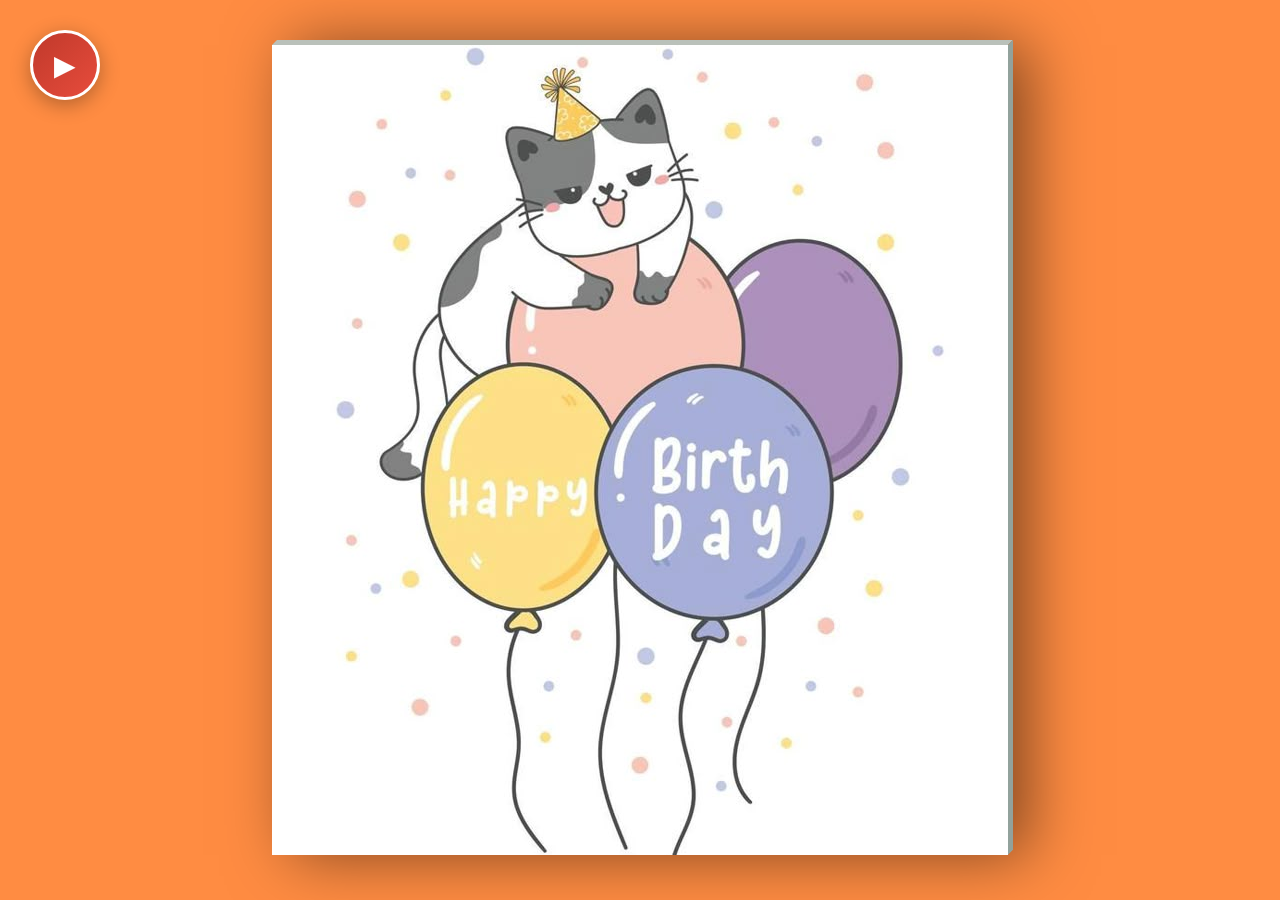
<file: index.html>
<!DOCTYPE html>
<html lang="es" >
<head>
  
  <meta charset="UTF-8">
  <title> Happy birthday Card</title>
  <link rel="stylesheet" href="./style.css">

</head>
<body>

<div class="card">
  
		<div class="imgBox">
			<div class="bark"></div>
			<img src="cute happy birthday.jpeg">
		</div>
		<div class="details">
			<h4 class="color2">HAPPY BIRTHDAY</h4>
			<p>Happy birthday, my love ❤️</p>
			<p>You make every day brighter.</p>
			<p>stay lovely as always.</p>
			<p>Enjoy your special day and</p>
			<p>take care of yourself. I hope</p>
			<p>you are doing well even within the </p>
			<p>circumstances into your life.</p>
			<p class="text-right">Happy Birthday</p>
			<p class="text-right">Ely ♡</p>
	  </div>

	</div>

	<!-- Music Button -->
	<button id="musicBtn" class="music-btn playing">
		<span class="play-icon" style="display: none;">▶</span>
		<span class="pause-icon">⏸</span>
	</button>

	<!-- Audio Element -->
	<audio id="bgMusic" loop autoplay>
		<source src="birthday-song.mp3" type="audio/mpeg">
	</audio>

<script>
	const musicBtn = document.getElementById('musicBtn');
	const bgMusic = document.getElementById('bgMusic');
	const playIcon = document.querySelector('.play-icon');
	const pauseIcon = document.querySelector('.pause-icon');
	let isPlaying = true;

	// Auto-play on page load (some browsers may block this)
	window.addEventListener('load', function() {
		bgMusic.play().catch(function(error) {
			// If autoplay is blocked, show play button
			console.log('Autoplay was prevented:', error);
			isPlaying = false;
			playIcon.style.display = 'inline';
			pauseIcon.style.display = 'none';
			musicBtn.classList.remove('playing');
		});
	});

	// Try to play on first user interaction if autoplay was blocked
	document.addEventListener('click', function playOnFirstClick() {
		if (!isPlaying) {
			bgMusic.play().then(function() {
				isPlaying = true;
				playIcon.style.display = 'none';
				pauseIcon.style.display = 'inline';
				musicBtn.classList.add('playing');
			}).catch(function(error) {
				console.log('Could not play:', error);
			});
		}
		document.removeEventListener('click', playOnFirstClick);
	}, { once: true });

	musicBtn.addEventListener('click', function(e) {
		e.stopPropagation();
		if (isPlaying) {
			bgMusic.pause();
			playIcon.style.display = 'inline';
			pauseIcon.style.display = 'none';
			musicBtn.classList.remove('playing');
		} else {
			bgMusic.play();
			playIcon.style.display = 'none';
			pauseIcon.style.display = 'inline';
			musicBtn.classList.add('playing');
		}
		isPlaying = !isPlaying;
	});
</script>

</body>
</html>
</file>
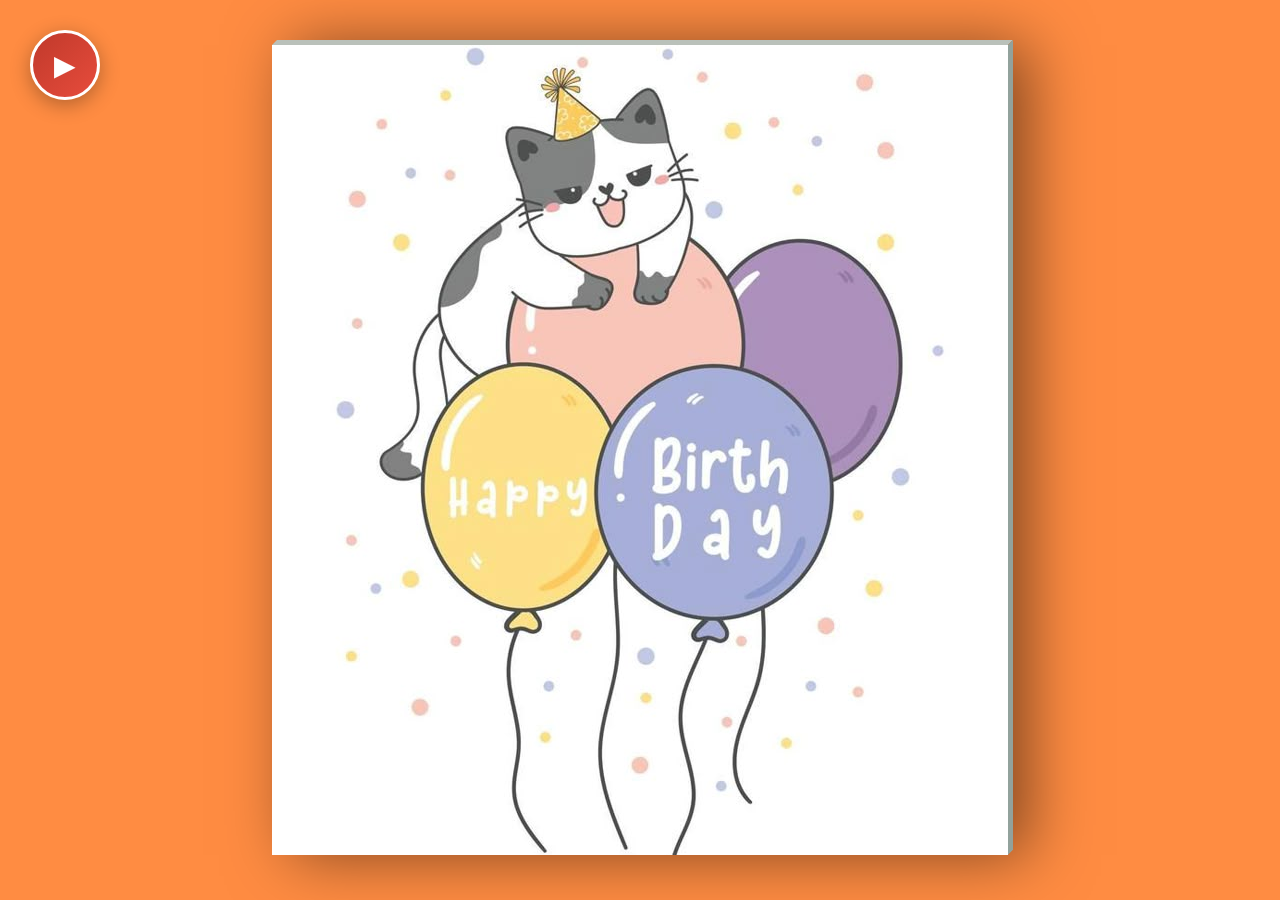
<file: file.html>
<!DOCTYPE html>
<html lang="es" >
<head>
  
  <meta charset="UTF-8">
  <title> Happy birthday Card</title>
  <link rel="stylesheet" href="./style.css">

</head>
<body>

<div class="card">
  
		<div class="imgBox">
			<div class="bark"></div>
			<img src="cute happy birthday.jpeg">
		</div>
		<div class="details">
			<h4 class="color2">HAPPY BIRTHDAY</h4>
			<p>Happy birthday, my love ❤️</p>
			<p>You make every day brighter.</p>
			<p>stay lovely as always.</p>
			<p>Enjoy your special day and</p>
			<p>take care of yourself. I hope</p>
			<p>you are doing well even within the </p>
			<p>circumstances into your life.</p>
			<p class="text-right">Happy Birthday</p>
			<p class="text-right">Ely ♡</p>
	  </div>

	</div>

	<!-- Music Button -->
	<button id="musicBtn" class="music-btn playing">
		<span class="play-icon" style="display: none;">▶</span>
		<span class="pause-icon">⏸</span>
	</button>

	<!-- Audio Element -->
	<audio id="bgMusic" loop autoplay>
		<source src="birthday-song.mp3" type="audio/mpeg">
	</audio>

<script>
	const musicBtn = document.getElementById('musicBtn');
	const bgMusic = document.getElementById('bgMusic');
	const playIcon = document.querySelector('.play-icon');
	const pauseIcon = document.querySelector('.pause-icon');
	let isPlaying = true;

	// Auto-play on page load (some browsers may block this)
	window.addEventListener('load', function() {
		bgMusic.play().catch(function(error) {
			// If autoplay is blocked, show play button
			console.log('Autoplay was prevented:', error);
			isPlaying = false;
			playIcon.style.display = 'inline';
			pauseIcon.style.display = 'none';
			musicBtn.classList.remove('playing');
		});
	});

	// Try to play on first user interaction if autoplay was blocked
	document.addEventListener('click', function playOnFirstClick() {
		if (!isPlaying) {
			bgMusic.play().then(function() {
				isPlaying = true;
				playIcon.style.display = 'none';
				pauseIcon.style.display = 'inline';
				musicBtn.classList.add('playing');
			}).catch(function(error) {
				console.log('Could not play:', error);
			});
		}
		document.removeEventListener('click', playOnFirstClick);
	}, { once: true });

	musicBtn.addEventListener('click', function(e) {
		e.stopPropagation();
		if (isPlaying) {
			bgMusic.pause();
			playIcon.style.display = 'inline';
			pauseIcon.style.display = 'none';
			musicBtn.classList.remove('playing');
		} else {
			bgMusic.play();
			playIcon.style.display = 'none';
			pauseIcon.style.display = 'inline';
			musicBtn.classList.add('playing');
		}
		isPlaying = !isPlaying;
	});
</script>

</body>
</html>
</file>
<file: style.css>
body {
	font-family: 'Indie Flower', cursive !important;
	background: #FF8C42;
	margin: 0px;
	padding: 0px;
	min-height: 100vh;
	display: flex;
	align-items: center;
	justify-content: center;
}

::selection {
	background: transparent;
}

h4 {
	font-size: 65px;
	line-height: 1.1;
	font-family: 'Amatic SC', cursive !important;
	margin: 0 0 30px 0;
}

.color1{color:#1BBC9B}
.color2{color:#C0392B}


.card {
	color: #013243;
	position: relative;
	width: 736px;
	height: 906px;
	max-width: 90vw;
	max-height: 90vh;
	background: #e0e1dc;
	transform-style: preserve-3d;
	transform: perspective(2000px);
	box-shadow: inset 300px 0 50px rgba(0,0,0,.5), 20px 0 60px rgba(0,0,0,.5);
	transition: 1s;
}

.card:hover {
	transform: perspective(2000px) rotate(15deg) scale(1.1);
	box-shadow: inset 20px 0 50px rgba(0,0,0,.5), 0 10px 100px rgba(0,0,0,.5);
}

.card:before {
	content:'';
	position: absolute;
	top: -5px;
	left: 0;
	width: 100%;
	height: 5px;
	background: #BAC1BA;
	transform-origin: bottom;
	transform: skewX(-45deg);
}

.card:after {
	content: '';
	position: absolute;
	top: 0;
	right: -5px;
	width: 5px;
	height: 100%;
	background: #92A29C;
	transform-origin: left;
	transform: skewY(-45deg);
}

.card .imgBox {
	width: 100%;
	height: 100%;
	position: relative;
	transform-origin: left;
	transition: .7s;
}

.card .bark {
	position: absolute;
	background: #e0e1dc;
	width: 100%;
	height: 100%;
	opacity: 0;
	transition: .7s;
}

.card .imgBox img {
	width: 100%;
	height: 100%;
	object-fit: cover;
}

.card:hover .imgBox {
	transform: rotateY(-135deg);
}

.card:hover .bark {
	opacity: 1;
	transition: .6s;
	box-shadow: 300px 200px 100px rgba(0, 0, 0, .4) inset;
}

.card .details {
	position: absolute;
	top: 0;
	left: 0;
	box-sizing: border-box;
	padding: 80px 60px;
	z-index: -1;
	width: 100%;
	height: 100%;
	overflow: hidden;
	display: flex;
	flex-direction: column;
	justify-content: center;
}

.card .details p {
	font-size: 36px;
	line-height: 1.6;
	transform: rotate(-10deg);
	padding: 0 0 0 40px;
	margin: 10px 0;
}

.card .details h4 {
	text-align: center;
	transform: rotate(-10deg);
}

.text-right {
	text-align: right;
	margin-top: 25px;
}

/* Music Button Styles */
.music-btn {
	position: fixed;
	top: 30px;
	left: 30px;
	width: 70px;
	height: 70px;
	border-radius: 50%;
	background: linear-gradient(135deg, #C0392B, #E74C3C);
	border: 3px solid #fff;
	color: white;
	font-size: 28px;
	cursor: pointer;
	box-shadow: 0 5px 20px rgba(0, 0, 0, 0.3);
	transition: all 0.3s ease;
	display: flex;
	align-items: center;
	justify-content: center;
	z-index: 1000;
}

.music-btn:hover {
	transform: scale(1.1);
	box-shadow: 0 8px 25px rgba(0, 0, 0, 0.4);
}

.music-btn:active {
	transform: scale(0.95);
}

.music-btn.playing {
	animation: pulse 1.5s infinite;
}

@keyframes pulse {
	0%, 100% {
		box-shadow: 0 5px 20px rgba(0, 0, 0, 0.3);
	}
	50% {
		box-shadow: 0 5px 30px rgba(231, 76, 60, 0.6);
	}
}
</file>
